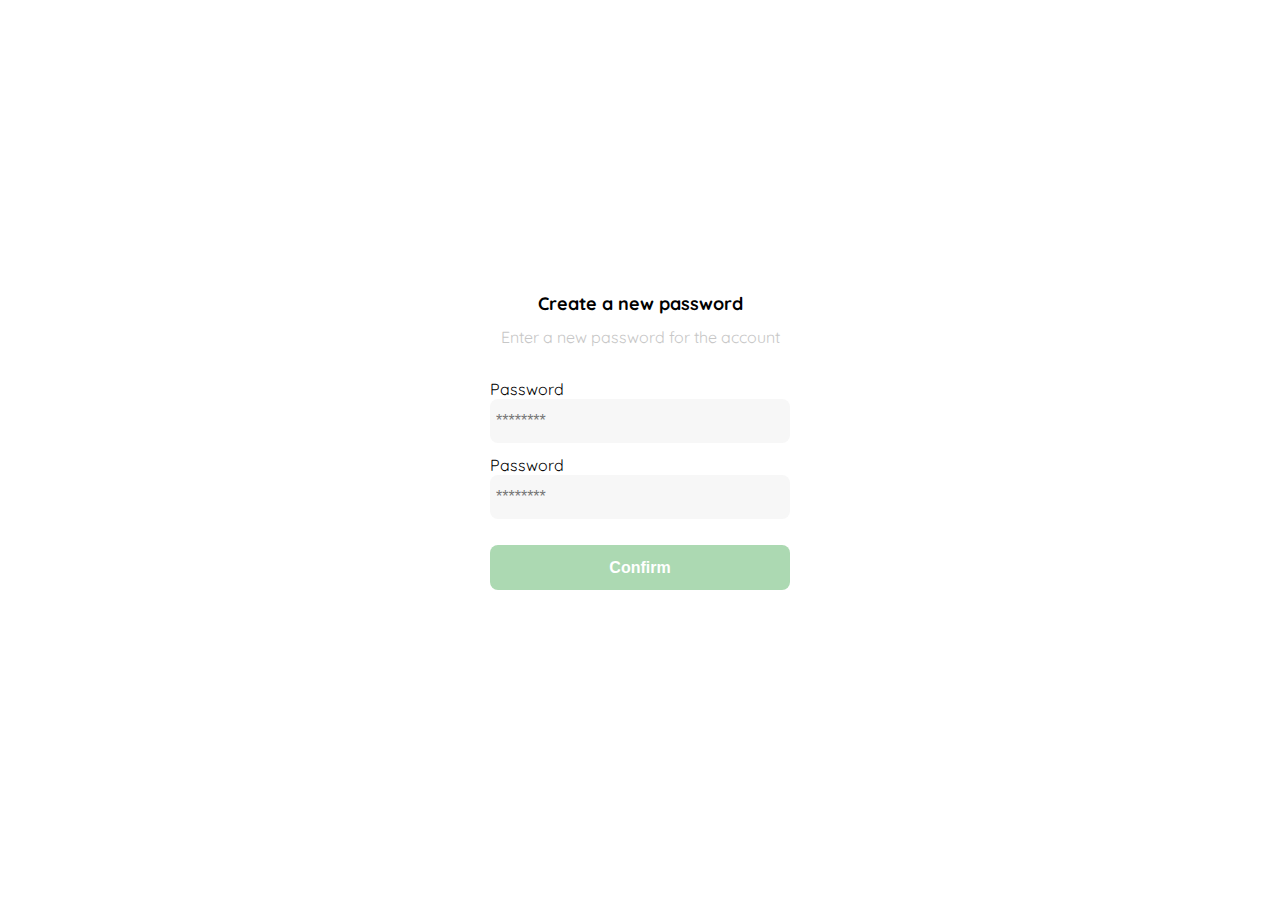
<file: parte1/clase1.html>
<!DOCTYPE html>
<html lang="en">
<head>
    <meta charset="UTF-8">
    <meta http-equiv="X-UA-Compatible" content="IE=edge">
     <link rel="stylesheet" href="clase1.css" type="text/css">
    <meta name="viewport" content="width=device-width, initial-scale=1.0">
    <link rel="preconnect" href="https://fonts.googleapis.com">
    <link href="https://fonts.googleapis.com/css2?family=Quicksand:wght@300;500;700&display=swap" rel="stylesheet">
    <link rel="preconnect" href="https://fonts.gstatic.com" crossorigin>
  
    <title>Document</title>
</head>
<body>
    <div class="login">
        <div class ="form-container">
            <img src="./logos/logo_yard_sale.svg" alt="logo" class="logo">

            <h1 class="title">Create a new password</h1>
            <p class="subtitle">Enter a new password for the account</p>

            <form action="/" class="form">
                <label for="password">Password</label>
                <input type="password" id="password" placeholder="********" class="input input-password">

                <label for="new-password">Password</label>
                <input type="password" id="new-password" placeholder="********" class="input input-password">

                <input type="submit" value="Confirm" class="primary-button login-button">
            </form>
        </div>
    </div>
</body>
</html>
</file>
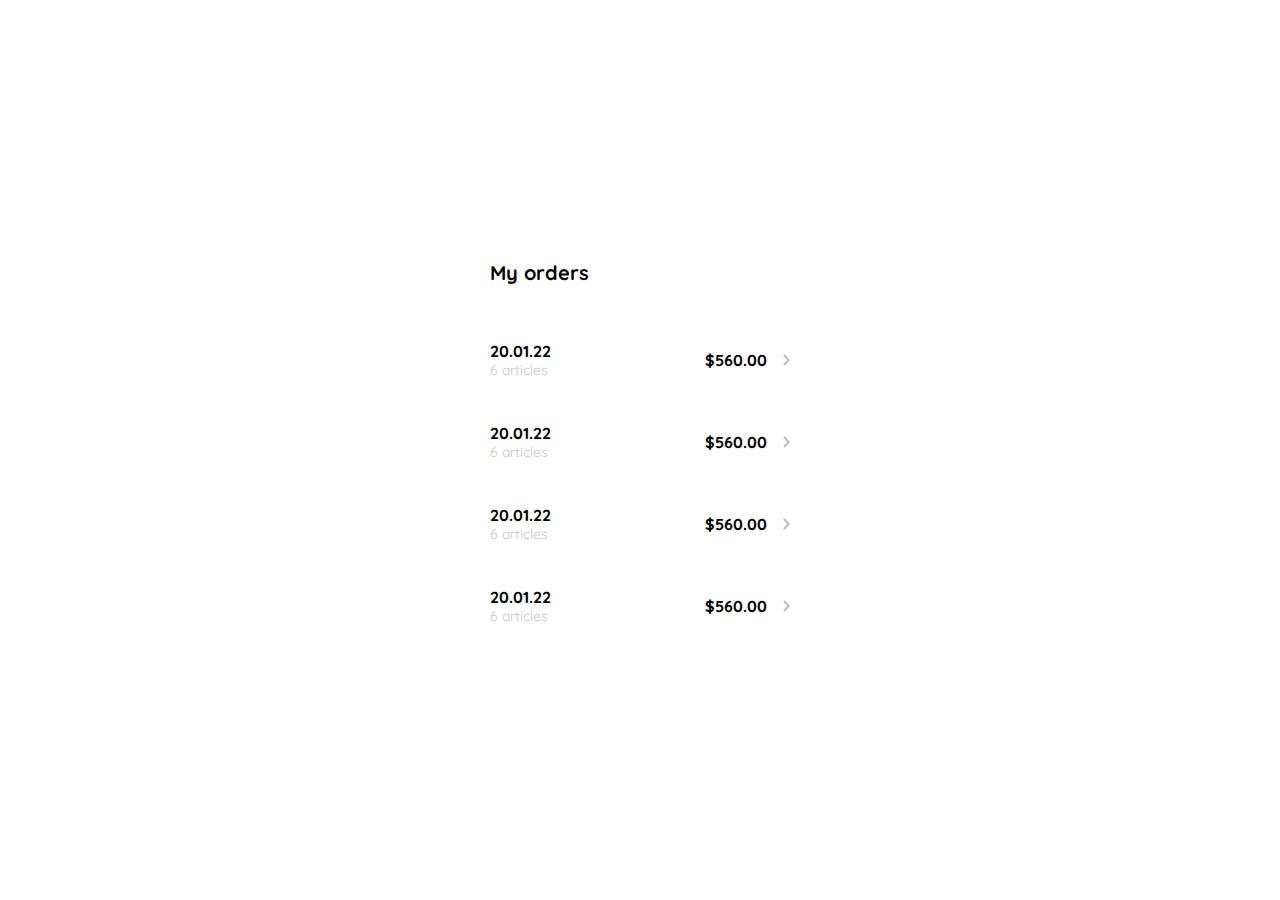
<file: parte1/clase10.html>
<!DOCTYPE html>
<html lang="en">
<head>
    <meta charset="UTF-8">
    <meta http-equiv="X-UA-Compatible" content="IE=edge">
     <link rel="stylesheet" href="clase10.css" type="text/css">
    <meta name="viewport" content="width=device-width, initial-scale=1.0">
    <link rel="preconnect" href="https://fonts.googleapis.com">
    <link href="https://fonts.googleapis.com/css2?family=Quicksand:wght@300;500;700&display=swap" rel="stylesheet">
    <link rel="preconnect" href="https://fonts.gstatic.com" crossorigin>
  
    <title>Document</title>
</head>
<body>
    <div class="my-order">
        <div class="my-order-container">
            <h1 class="title">My orders</h1>

            <div class="my-order-content">
                <div class="order">
                    <p>
                        <span>20.01.22</span>
                        <span>6 articles</span>
                    </p>
                    <p>$560.00</p>
                    <img src="./icons/flechita.svg" alt="arrow">
                </div>
                <div class="order">
                    <p>
                        <span>20.01.22</span>
                        <span>6 articles</span>
                    </p>
                    <p>$560.00</p>
                    <img src="./icons/flechita.svg" alt="arrow">
                </div>
                <div class="order">
                    <p>
                        <span>20.01.22</span>
                        <span>6 articles</span>
                    </p>
                    <p>$560.00</p>
                    <img src="./icons/flechita.svg" alt="arrow">
                </div>
                <div class="order">
                    <p>
                        <span>20.01.22</span>
                        <span>6 articles</span>
                    </p>
                    <p>$560.00</p>
                    <img src="./icons/flechita.svg" alt="arrow">
                </div>
            </div>
        </div>
    </div>
</body>
</html>
</file>
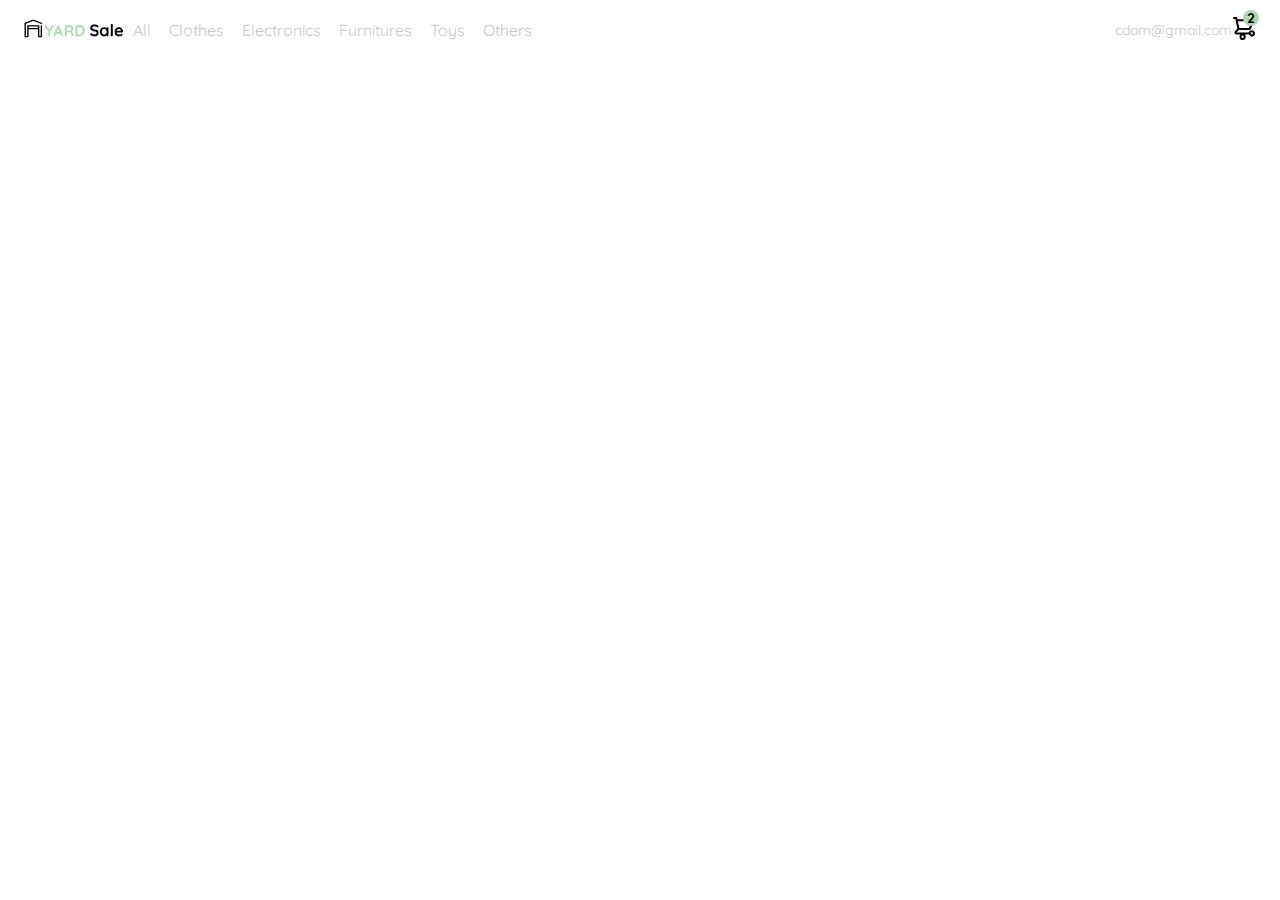
<file: parte1/clase11.html>
<!DOCTYPE html>
<html lang="en">
<head>
    <meta charset="UTF-8">
    <meta http-equiv="X-UA-Compatible" content="IE=edge">
     <link rel="stylesheet" href="clase11.css" type="text/css">
    <meta name="viewport" content="width=device-width, initial-scale=1.0">
    <link rel="preconnect" href="https://fonts.googleapis.com">
    <link href="https://fonts.googleapis.com/css2?family=Quicksand:wght@300;500;700&display=swap" rel="stylesheet">
    <link rel="preconnect" href="https://fonts.gstatic.com" crossorigin>
  
    <title>Document</title>
</head>
<body>
    <nav>
        <img src="./icons/icon_menu.svg" alt="menu" class="menu">

        <div class="navbar-left">
            <img src="./logos/logo_yard_sale.svg" alt="logo" class="logo">
            <ul>
                <li>
                    <a href="/">All</a>
                </li>
                <li>
                    <a href="/">Clothes</a>
                </li>
                <li>
                    <a href="/">Electronics</a>
                </li>
                <li>
                    <a href="/">Furnitures</a>
                </li>
                <li>
                    <a href="/">Toys</a>
                </li>
                <li>
                    <a href="/">Others</a>
                </li>
            </ul>
        </div>
        <div class="navbar-right">
            <ul>
                <li class="navbar-email">cdom@gmail.com</li>
                <li class="navbar-shopping-cart">
                    <img src="./icons/icon_shopping_cart.svg" alt="shopping cart">
                    <div>2</div>
                </li>
            </ul>
        </div>
    </nav>
</body>
</html>
</file>
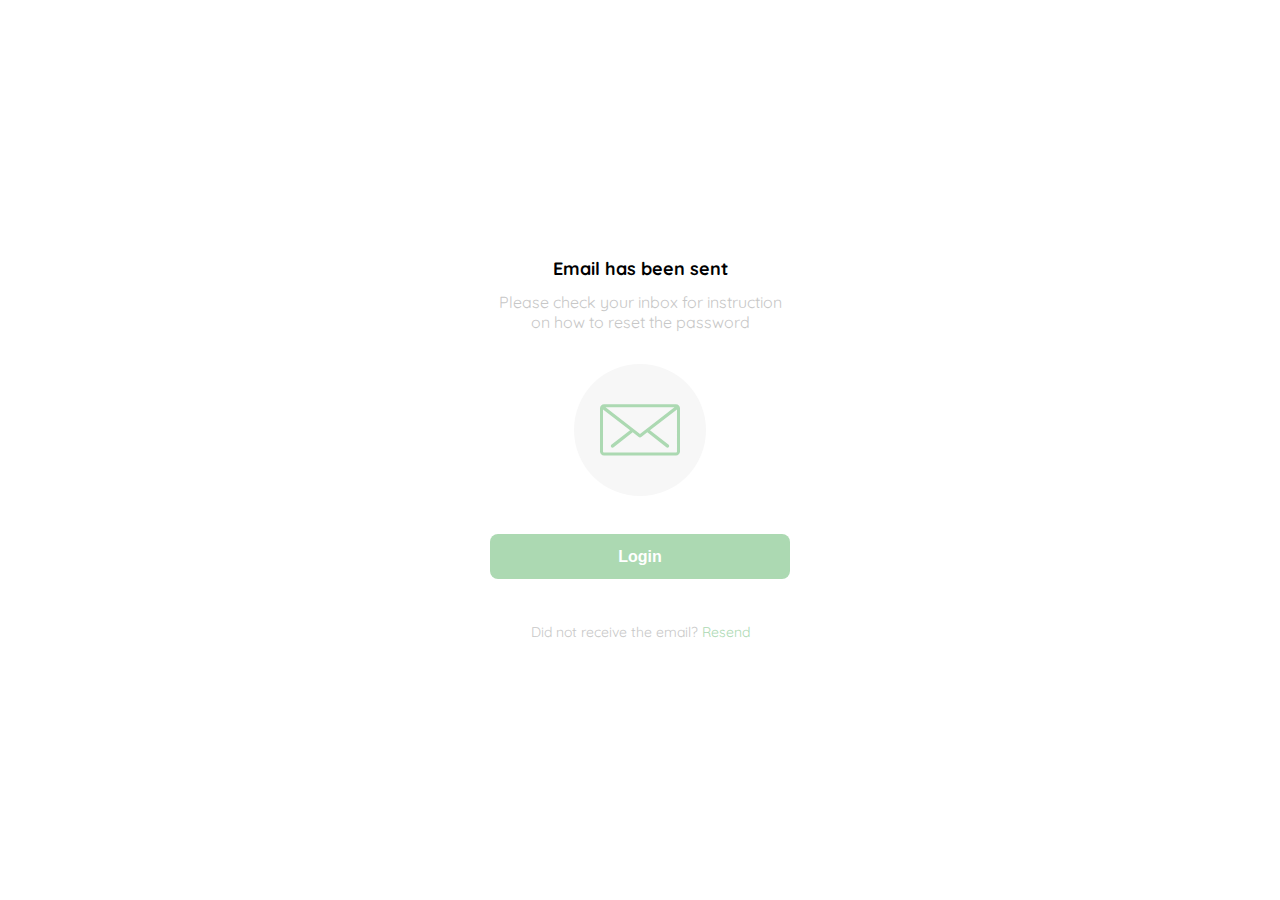
<file: parte1/clase2.html>
<!DOCTYPE html>
<html lang="en">
<head>
    <meta charset="UTF-8">
    <meta http-equiv="X-UA-Compatible" content="IE=edge">
    <meta name="viewport" content="width=device-width, initial-scale=1.0">
    <link rel="stylesheet" href="clase2.css" type="text/css">
    <link rel="preconnect" href="https://fonts.googleapis.com">
    <link href="https://fonts.googleapis.com/css2?family=Quicksand:wght@300;500;700&display=swap" rel="stylesheet">
    <link rel="preconnect" href="https://fonts.gstatic.com" crossorigin>
    <title>Document</title>
</head>
<body>
    <div class="login">
        <div class ="form-container">
            <img src="./logos/logo_yard_sale.svg" alt="logo" class="logo">

            <h1 class="title">Email has been sent</h1>
            <p class="subtitle">Please check your inbox for instruction on how to reset the password</p>

            <div class="email-image">
                <img src="./icons/email.svg" alt="email">
            </div>
            <button class="primary-button login-button">Login</button>
            <p class="resend">
                <span>Did not receive the email?</span>
                <a href="/">Resend</a>
            </p>
        </div>
    </div>
</body>
</html>
</file>
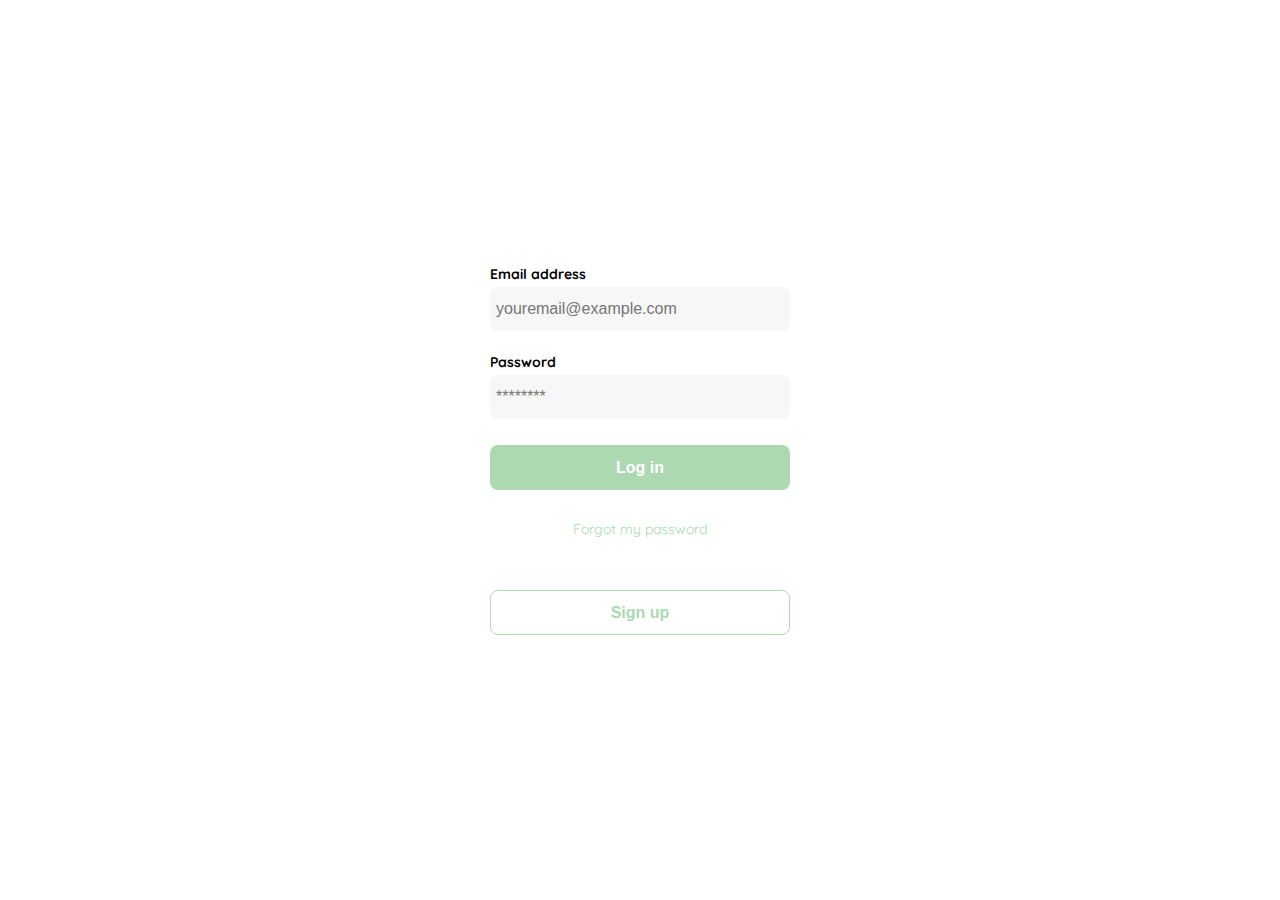
<file: parte1/clase3.html>
<!DOCTYPE html>
<html lang="en">
<head>
    <meta charset="UTF-8">
    <meta http-equiv="X-UA-Compatible" content="IE=edge">
     <link rel="stylesheet" href="clase3.css" type="text/css">
    <meta name="viewport" content="width=device-width, initial-scale=1.0">
    <link rel="preconnect" href="https://fonts.googleapis.com">
    <link href="https://fonts.googleapis.com/css2?family=Quicksand:wght@300;500;700&display=swap" rel="stylesheet">
    <link rel="preconnect" href="https://fonts.gstatic.com" crossorigin>
  
    <title>Document</title>
</head>
<body>
    <div class="login">
        <div class ="form-container">
            <img src="./logos/logo_yard_sale.svg" alt="logo" class="logo">

            <form action="/" class="form">
                <label for="email" class="label">Email address</label>
                <input type="text" id="email" placeholder= "youremail@example.com" class="input input-email">

                <label for="password" class="label">Password</label>
                <input type="password" id="password" placeholder="********" class="input input-password">

                <input type="submit" value="Log in" class="primary-button login-button">
                <a href="/">Forgot my password</a>
            </form>
            
            <button class="secondary-button signup-button">Sign up</button>
        </div>
    </div>
</body>
</html>
</file>
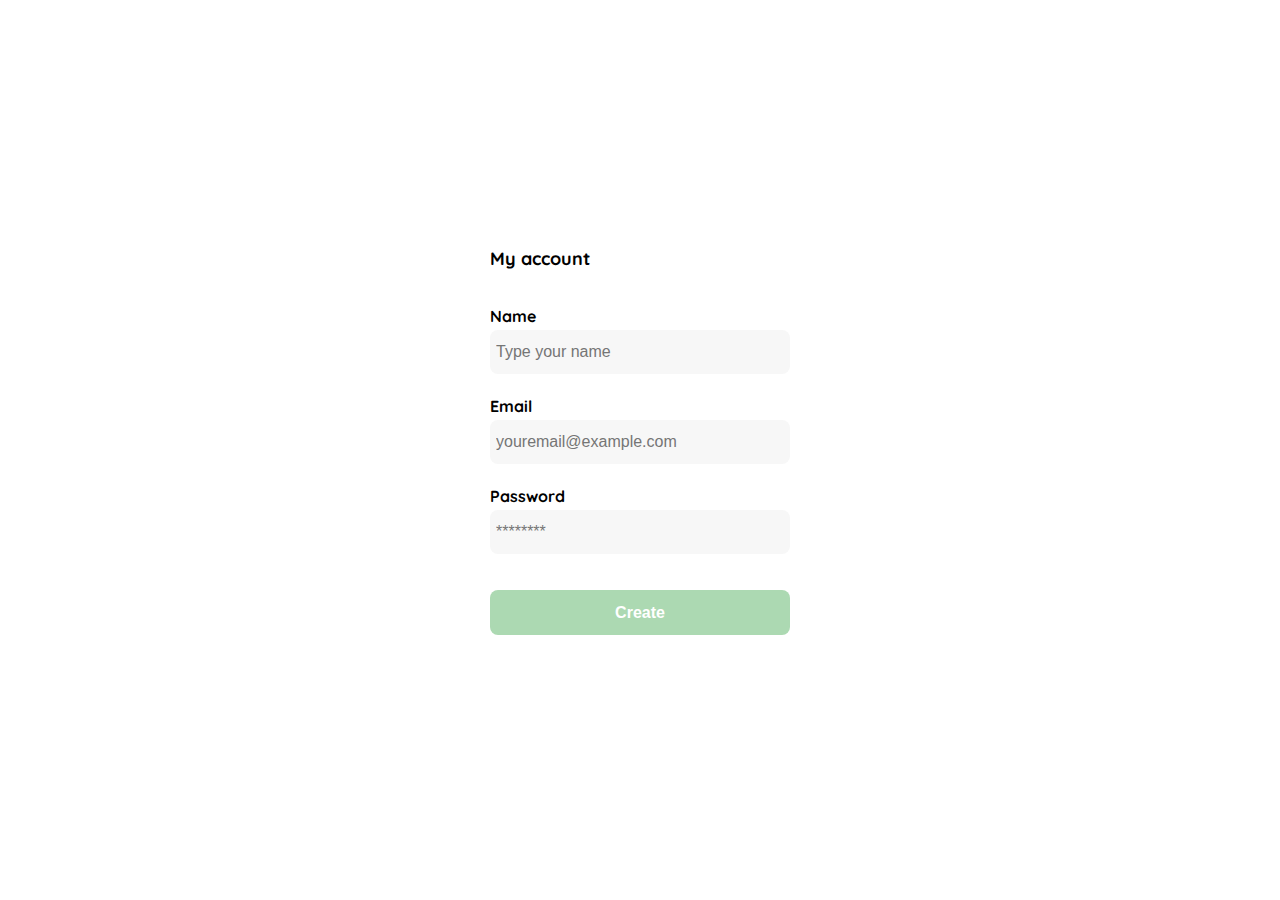
<file: parte1/clase4.html>
<!DOCTYPE html>
<html lang="en">
<head>
    <meta charset="UTF-8">
    <meta http-equiv="X-UA-Compatible" content="IE=edge">
     <link rel="stylesheet" href="clase4.css" type="text/css">
    <meta name="viewport" content="width=device-width, initial-scale=1.0">
    <link rel="preconnect" href="https://fonts.googleapis.com">
    <link href="https://fonts.googleapis.com/css2?family=Quicksand:wght@300;500;700&display=swap" rel="stylesheet">
    <link rel="preconnect" href="https://fonts.gstatic.com" crossorigin>
  
    <title>Document</title>
</head>
<body>
    <div class="login">
        <div class ="form-container">
            <h1 class="title">My account</h1>


            <form action="/" class="form">
                <div>
                    <label for="name" class="label">Name</label>
                    <input type="text" id="name" placeholder="Type your name" class="input input-name">

                    <label for="email" class="label">Email</label>
                    <input type="text" id="email" placeholder="youremail@example.com" class="input input-email">

                    <label for="password" class="label">Password</label>
                    <input type="password" id="password" placeholder="********" class="input input-password">
                
                    <input type="submit" value="Create" class="primary-button login-button">

                </div>
                
            </form>
        </div>
    </div>
</body>
</html>
</file>
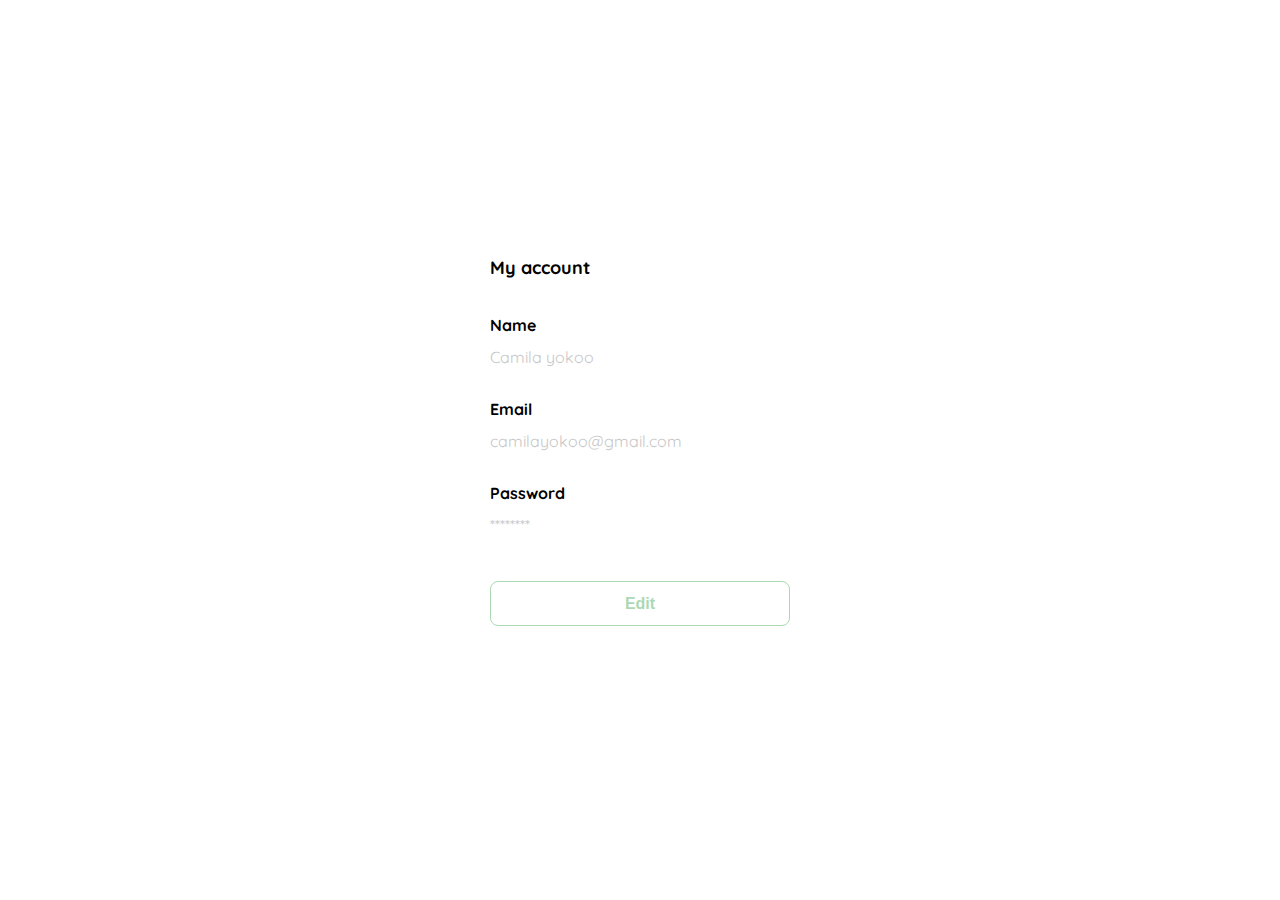
<file: parte1/clase5.html>
<!DOCTYPE html>
<html lang="en">
<head>
    <meta charset="UTF-8">
    <meta http-equiv="X-UA-Compatible" content="IE=edge">
     <link rel="stylesheet" href="clase5.css" type="text/css">
    <meta name="viewport" content="width=device-width, initial-scale=1.0">
    <link rel="preconnect" href="https://fonts.googleapis.com">
    <link href="https://fonts.googleapis.com/css2?family=Quicksand:wght@300;500;700&display=swap" rel="stylesheet">
    <link rel="preconnect" href="https://fonts.gstatic.com" crossorigin>
  
    <title>Document</title>
</head>
<body>
    <div class="login">
        <div class ="form-container">
            <h1 class="title">My account</h1>


            <form action="/" class="form">
                <div>
                    <label for="name" class="label">Name</label>
                    <p class="value">Camila yokoo</p>

                    <label for="email" class="label">Email</label>
                    <p class="value">camilayokoo@gmail.com</p>

                    <label for="password" class="label">Password</label>
                    <p class="value">********</p>
                
                </div>
                <input type="submit" value="Edit" class="secondary-button login-button">
                
            </form>
        </div>
    </div>
</body>
</html>
</file>
<file: parte1/clase1.css>
:root {
    --white: #FFFFFF;
    --black: #000000;
    --very-light-pink: #C7C7C7;
    --text-input-field: #F7F7F7;
    --hospital-green: #ACD9B2;
    --sm: 1px;
    --md: 16px;
    --lg: 18px;

} 
body{
    margin: 0;
    font-family: 'Quicksand', sans-serif;
}
.login {
    width: 100%;
    height: 100vh;
    display: grid;
    place-items: center;
}
.form-container {
    display: grid;
    grid-template-rows: auto 1fr auto;
    width: 300px;
}
.logo{
    width: 150px;
    margin-bottom: 48px;
    justify-self: center;
    display: none;
}
.title {
    font-size: var(--lg);
    margin-bottom: 12px;
    text-align: center;
}
.subtitle {
    color: var(--very-light-pink);
    font-size: var(--md);
    font-weight: 300px;
    margin-top: 0;
    margin-bottom: 32px;
    text-align: center;
}
.form {
    display: flex;
    flex-direction: column;
}
.label {
    font-size: var(--sm);
    font-weight: bold;
    margin-bottom: 4px;
    font-weight: bold;
}
.input {
    background-color: var(--text-input-field);
    border: none;
    border-radius: 8px;
    height: 32px;
    font-size: var(--md);
    padding: 6px;
    margin-bottom: 12px;
}
.primary-button {
    background-color: var(--hospital-green);
    border-radius: 8px;
    border: none;
    color: var(--white);
    width:  100%;
    cursor: pointer;
    font-size: var(--md);
    font-weight: bold;
    height: 45px;
}
.login-button {
    margin-top: 14px;
    margin-bottom: 30px;
}

@media (max-width: 640px) {
    .logo {
        display: block;
    }
}
</file>
<file: parte1/clase10.css>
:root {
    --white: #FFFFFF;
    --black: #000000;
    --very-light-pink: #C7C7C7;
    --text-input-field: #F7F7F7;
    --hospital-green: #ACD9B2;
    --sm: 14px;
    --md: 16px;
    --lg: 20px;

} 
body{
    margin: 0;
    font-family: 'Quicksand', sans-serif;
}
.my-order {
    width: 100%;
    height: 100vh;
    display: grid;
    place-items: center;
}

.title {
    font-size: var(--lg);
    margin-bottom: 40px;
}
.my-order-container {
    display: grid;
    grid-template-rows: auto 1fr auto;
    width: 300px;
}
.my-order-content{
    display: flex;
    flex-direction: column;
}
.order {
    display: grid;
    grid-template-columns: auto 1fr auto;
    gap: 16px;
    align-items: center;
    margin-bottom: 12px;
}
.order p span:nth-child(1){
    font-size: var(--md);
    font-weight: bold;
}
.order p span:nth-child(2){
    font-size: var(--sm);
    color:  var(--very-light-pink);
}
.order p:nth-child(1){
    display: flex;
    flex-direction: column;
}
.order p:nth-child(2){
    text-align: end;
    font-weight: bold;
}
.shopping-cart {



@media (max-width: 640px) {
    .logo {
        display: block;
    }
}
</file>
<file: parte1/clase11.css>
:root {
    --white: #FFFFFF;
    --black: #000000;
    --very-light-pink: #C7C7C7;
    --text-input-field: #F7F7F7;
    --hospital-green: #ACD9B2;
    --sm: 14px;
    --md: 16px;
    --lg: 20px;

} 
body{
    margin: 0;
    font-family: 'Quicksand', sans-serif;
}
nav {
    display: flex;
    justify-content: space-between;
    padding: 0 24px;
}
.menu {
    display: none;
}
.logo {
    width: 100px;
}
.navbar-left {
    display: flex;
}
.navbar-left ul {
    margin-left: 12px;
}
.navbar-left ul,
.navbar-right ul {
    list-style: none;
    margin: 0;
    padding: 0;
    display: flex;
    align-items: center;
    height: 60px;
}
.navbar-left ul li a,
.navbar-right ul li a {
    text-decoration: none;
    color: var(--very-light-pink);
    border: 1px solid var(--white);
    padding: 8px;
    border-radius: 8px;
}

.navbar-left ul li a:hover,
.navbar-right ul li a:hover {
    border: 1px solid var(--hospital-green);
    color: var(--hospital-green);
}
.navbar-email {
    color: var(--very-light-pink);
    font-size: var(--sm);
}
.navbar-shopping-cart{
    position: relative;
}
.navbar-shopping-cart div {
    width: 16px;
    height: 16px;
    background-color: var(--hospital-green);
    border-radius: 50%;
    font-size: var(--sm);
    font-weight: bold;
    position: absolute;
    top: -6px;
    right: -3px;
    display: flex;
    justify-content: center;
    align-items: center;
}

@media (max-width: 640px) {
    .menu {
        display: block;
    }
    .navbar-left ul {
        display: none;
    }
    .navbar-email{
        display: none;
    }
}
</file>
<file: parte1/clase2.css>
:root {
    --white: #FFFFFF;
    --black: #000000;
    --very-light-pink: #C7C7C7;
    --text-input-field: #F7F7F7;
    --hospital-green: #ACD9B2;
    --sm: 14px;
    --md: 16px;
    --lg: 18px;

} 
body{
    margin: 0;
    font-family: 'Quicksand', sans-serif;
}
.login {
    width: 100%;
    height: 100vh;
    display: grid;
    place-items: center;
}
.form-container {
    display: grid;
    grid-template-rows: auto 1fr auto;
    width: 300px;
    justify-items: center;
}
.logo{
    width: 150px;
    margin-bottom: 48px;
    justify-self: center;
    display: none;
}
.title {
    font-size: var(--lg);
    margin-bottom: 12px;
    text-align: center;
}
.subtitle {
    color: var(--very-light-pink);
    font-size: var(--md);
    font-weight: 300px;
    margin-top: 0;
    margin-bottom: 32px;
    text-align: center;
}
.email-image {
    width: 132px;
    height: 132px;
    border-radius: 50%;
    background-color: var(--text-input-field);
    display: flex;
    justify-content: center;
    margin-bottom: 24px;
    
}
.email-image img{
    width: 80px;
   
}
.resend {
    font-size: var(--sm);
}
.resend span {
    color: var(--very-light-pink);
}
.resend a {
    color: var(--hospital-green);
    text-decoration: none;
}

.primary-button {
    background-color: var(--hospital-green);
    border-radius: 8px;
    border: none;
    color: var(--white);
    width:  100%;
    cursor: pointer;
    font-size: var(--md);
    font-weight: bold;
    height: 45px;
}
.login-button {
    margin-top: 14px;
    margin-bottom: 30px;
}

@media (max-width: 640px) {
    .logo {
        display: block;
    }
}
</file>
<file: parte1/clase3.css>
:root {
    --white: #FFFFFF;
    --black: #000000;
    --very-light-pink: #C7C7C7;
    --text-input-field: #F7F7F7;
    --hospital-green: #ACD9B2;
    --sm: 14px;
    --md: 16px;
    --lg: 18px;

} 
body{
    margin: 0;
    font-family: 'Quicksand', sans-serif;
}
.login {
    width: 100%;
    height: 100vh;
    display: grid;
    place-items: center;
}
.form-container {
    display: grid;
    grid-template-rows: auto 1fr auto;
    width: 300px;
}
.logo{
    width: 150px;
    margin-bottom: 48px;
    justify-self: center;
    display: none;
}
.form {
    display: flex;
    flex-direction: column;
}
.form a {
    color: var(--hospital-green);
    font-size: var(--sm);
    text-align: center;
    text-decoration: none;
    margin-bottom: 52px;
}


.label {
    font-size: var(--sm);
    font-weight: bold;
    margin-bottom: 4px;
    font-weight: bold;
}
.input {
    background-color: var(--text-input-field);
    border: none;
    border-radius: 8px;
    height: 32px;
    font-size: var(--md);
    padding: 6px;
    margin-bottom: 12px;
}
.input-email {
    margin-bottom: 22px;
}
.primary-button {
    background-color: var(--hospital-green);
    border-radius: 8px;
    border: none;
    color: var(--white);
    width:  100%;
    cursor: pointer;
    font-size: var(--md);
    font-weight: bold;
    height: 45px;
}
.secondary-button {
    background-color: var(--white);
    border-radius: 8px;
    border: 1px solid var(--hospital-green);
    color: var(--hospital-green);
    width:  100%;
    cursor: pointer;
    font-size: var(--md);
    font-weight: bold;
    height: 45px;
}
.login-button {
    margin-top: 14px;
    margin-bottom: 30px;
}

@media (max-width: 640px) {
    .logo {
        display: block;
    }
    .secondary-button {
        width: 300px;
        position: absolute;
        bottom: 0;
        margin-bottom: 24px;
    }
}
</file>
<file: parte1/clase4.css>
:root {
    --white: #FFFFFF;
    --black: #000000;
    --very-light-pink: #C7C7C7;
    --text-input-field: #F7F7F7;
    --hospital-green: #ACD9B2;
    --sm: 10px;
    --md: 16px;
    --lg: 18px;

} 
body{
    margin: 0;
    font-family: 'Quicksand', sans-serif;
}
.login {
    width: 100%;
    height: 100vh;
    display: grid;
    place-items: center;
}
.form-container {
    display: grid;
    grid-template-rows: auto 1fr auto;
    width: 300px;
}
.title {
    font-size: var(--lg);
    margin-bottom: 36px;
    text-align: start;
}

.form {
    display: flex;
    flex-direction: column;
}
.form div {
    display: flex;
    flex-direction: column;
}
.label {
    font-size: var(--md);
    font-weight: bold;
    margin-bottom: 4px;
    font-weight: bold;
}
.input {
    background-color: var(--text-input-field);
    border: none;
    border-radius: 8px;
    height: 32px;
    font-size: var(--md);
    padding: 6px;
    margin-bottom: 12px;
}
.input-name,
.input-email,
.input-password {
    margin-bottom: 22px;
}
.primary-button {
    background-color: var(--hospital-green);
    border-radius: 8px;
    border: none;
    color: var(--white);
    width:  100%;
    cursor: pointer;
    font-size: var(--md);
    font-weight: bold;
    height: 45px;
}
.login-button {
    margin-top: 14px;
    margin-bottom: 30px;
}

@media (max-width: 640px) {
    .form-container {
        height: 100%;
    }
    .form {
        height: 100%;
        justify-content: space-between;
    }
}
</file>
<file: parte1/clase5.css>
:root {
    --white: #FFFFFF;
    --black: #000000;
    --very-light-pink: #C7C7C7;
    --text-input-field: #F7F7F7;
    --hospital-green: #ACD9B2;
    --sm: 10px;
    --md: 16px;
    --lg: 18px;

} 
body{
    margin: 0;
    font-family: 'Quicksand', sans-serif;
}
.login {
    width: 100%;
    height: 100vh;
    display: grid;
    place-items: center;
}
.form-container {
    display: grid;
    grid-template-rows: auto 1fr auto;
    width: 300px;
}
.title {
    font-size: var(--lg);
    margin-bottom: 36px;
    text-align: start;
}

.form {
    display: flex;
    flex-direction: column;
}
.form div {
    display: flex;
    flex-direction: column;
}
.label {
    font-size: var(--md);
    font-weight: bold;
    margin-bottom: 4px;
    font-weight: bold;
}
.value {
    color: var(--very-light-pink);
    font-size: var(--md);
    margin: 8px 0 32px 0;
}
.secondary-button {
    background-color: var(--white);
    border-radius: 8px;
    border: 1px solid var(--hospital-green);
    color: var(--hospital-green);
    width:  100%;
    cursor: pointer;
    font-size: var(--md);
    font-weight: bold;
    height: 45px;
}
.login-button {
    margin-top: 14px;
    margin-bottom: 30px;
}

@media (max-width: 640px) {
    .form-container {
        height: 100%;
    }
    .form {
        height: 100%;
        justify-content: space-between;
    }
}
</file>
